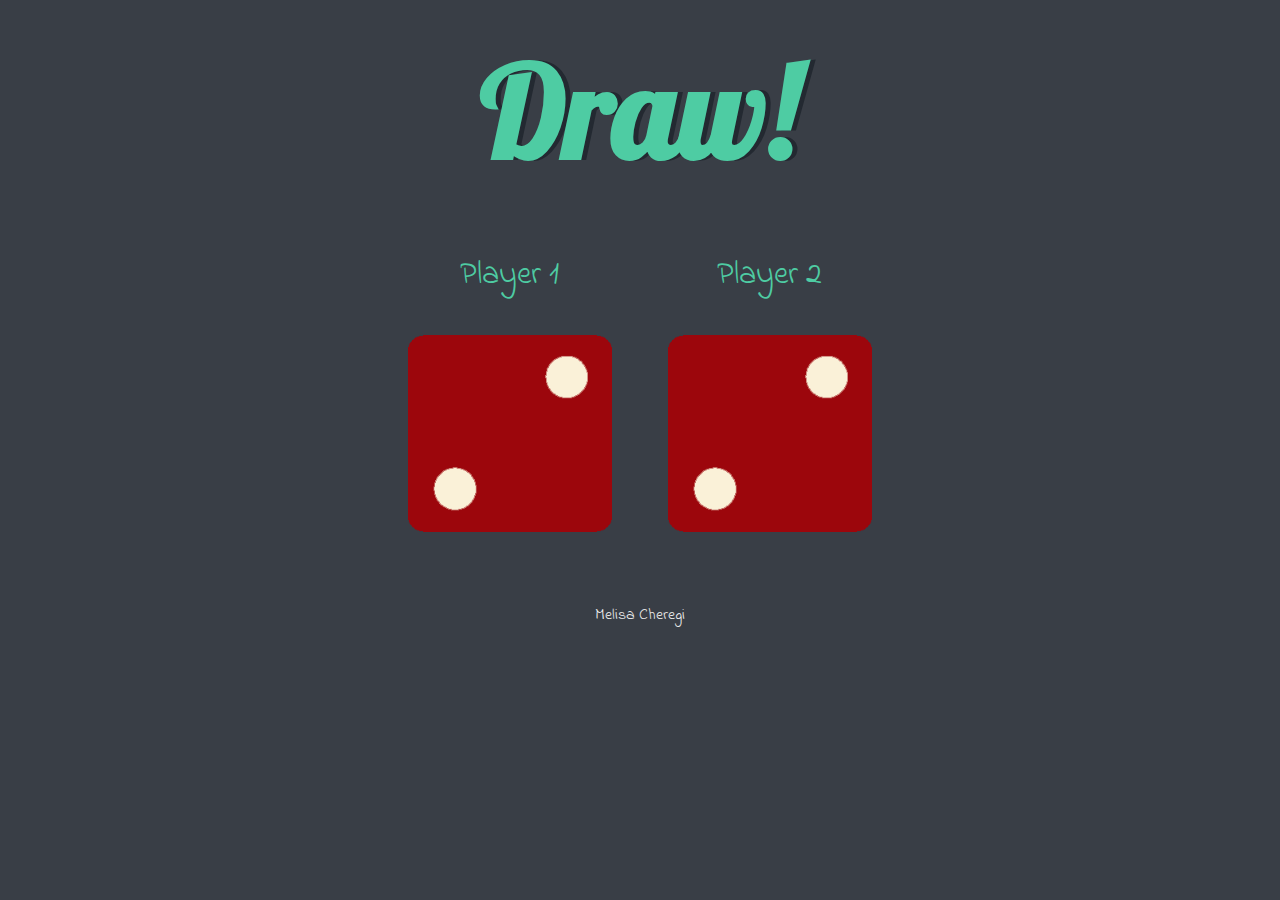
<file: Dicee Game/dicee.html>
<!DOCTYPE html>
<html lang="en" dir="ltr">
  <head>
    <meta charset="utf-8">
    <title>Dicee</title>
    <link rel="stylesheet" href="styles.css">
    <link href="https://fonts.googleapis.com/css?family=Indie+Flower|Lobster" rel="stylesheet">

  </head>
  <body>

    <div class="container">
      <h1>Refresh Me</h1>

      <div class="dice">
        <p>Player 1</p>
        <img class="img1" src="images/dice6.png">
      </div>

      <div class="dice">
        <p>Player 2</p>
        <img class="img2" src="images/dice6.png">
      </div>

    </div>

    <script src="index.js" charset="utf-8"></script>

      </body>

      <footer>
        Melisa Cheregi
      </footer>
    </html>
</file>
<file: Dicee Game/styles.css>
.container {
  width: 70%;
  margin: auto;
  text-align: center;
}

.dice {
  text-align: center;
  display: inline-block;

}

body {
  background-color: #393E46;
}

h1 {
  margin: 30px;
  font-family: 'Lobster', cursive;
  text-shadow: 5px 0 #232931;
  font-size: 8rem;
  color: #4ECCA3;
}

p {
  font-size: 2rem;
  color: #4ECCA3;
  font-family: 'Indie Flower', cursive;
}

img {
  width: 80%;
}

footer {
  margin-top: 5%;
  color: #EEEEEE;
  text-align: center;
  font-family: 'Indie Flower', cursive;

}
</file>
